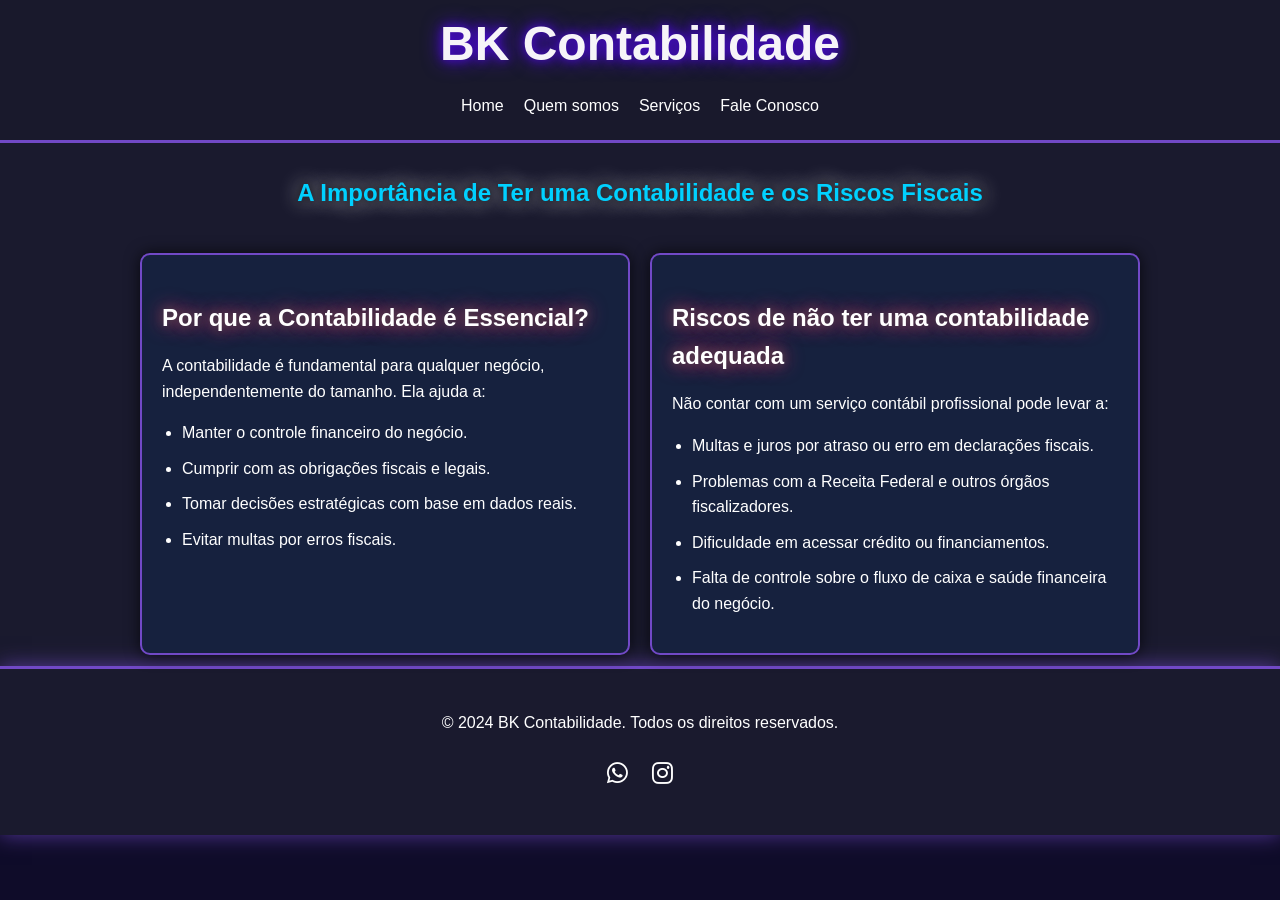
<file: home.html>
<!DOCTYPE html>
<html lang="pt-BR">

<head>
    <meta charset="UTF-8">
    <meta name="viewport" content="width=device-width, initial-scale=1.0">
    <title>BK Contabilidade</title>
    <link rel="stylesheet" href="style.css">
    <link rel="stylesheet" href="https://cdnjs.cloudflare.com/ajax/libs/font-awesome/6.0.0-beta3/css/all.min.css">
    <script src="app.js" defer></script> 
</head>

<body>
    <header>
        <div class="container">
            <h1>BK Contabilidade</h1>
            <nav>
                <ul class="menu">
                    <li><a href="home.html">Home</a></li>
                    <li><a href="quem_somos.html">Quem somos</a></li>
                    <li><a href="servicos.html">Serviços</a></li>
                    <li><a href="servicos.html#mensagem">Fale Conosco</a></li>                   
                </ul>
            </nav>
        </div>
    </header>

    <section id="importancia">
        <div class="container">
            <h2>A Importância de Ter uma Contabilidade e os Riscos Fiscais</h2>
            <div class="importancia-content">
                <div class="importancia-text">
                    <h3>Por que a Contabilidade é Essencial?</h3>
                    <p>A contabilidade é fundamental para qualquer negócio, independentemente do tamanho. Ela ajuda a:</p>
                    <ul>
                        <li>Manter o controle financeiro do negócio.</li>
                        <li>Cumprir com as obrigações fiscais e legais.</li>
                        <li>Tomar decisões estratégicas com base em dados reais.</li>
                        <li>Evitar multas por erros fiscais.</li>
                    </ul>
                </div>
                <div class="importancia-text">
                    <h3>Riscos de não ter uma contabilidade adequada</h3>
                    <p>Não contar com um serviço contábil profissional pode levar a:</p>
                    <ul>
                        <li>Multas e juros por atraso ou erro em declarações fiscais.</li>
                        <li>Problemas com a Receita Federal e outros órgãos fiscalizadores.</li>
                        <li>Dificuldade em acessar crédito ou financiamentos.</li>
                        <li>Falta de controle sobre o fluxo de caixa e saúde financeira do negócio.</li>
                    </ul>
                </div>
            </div>
        </div>
    </section>

    <footer>
        <div class="container">
            <p>© 2024 BK Contabilidade. Todos os direitos reservados.</p>
            <div class="social-links">
                <a href="https://wa.me/55119000000?text=Olá,%20gostaria%20de%20mais%20informações!" target="_blank"><i class="fab fa-whatsapp"></i></a>
                <a href="https://www.instagram.com/assessoria_bk24/" target="_blank"><i class="fab fa-instagram"></i></a>
            </div>
        </div>
    </footer>
</body>

</html>
</file>
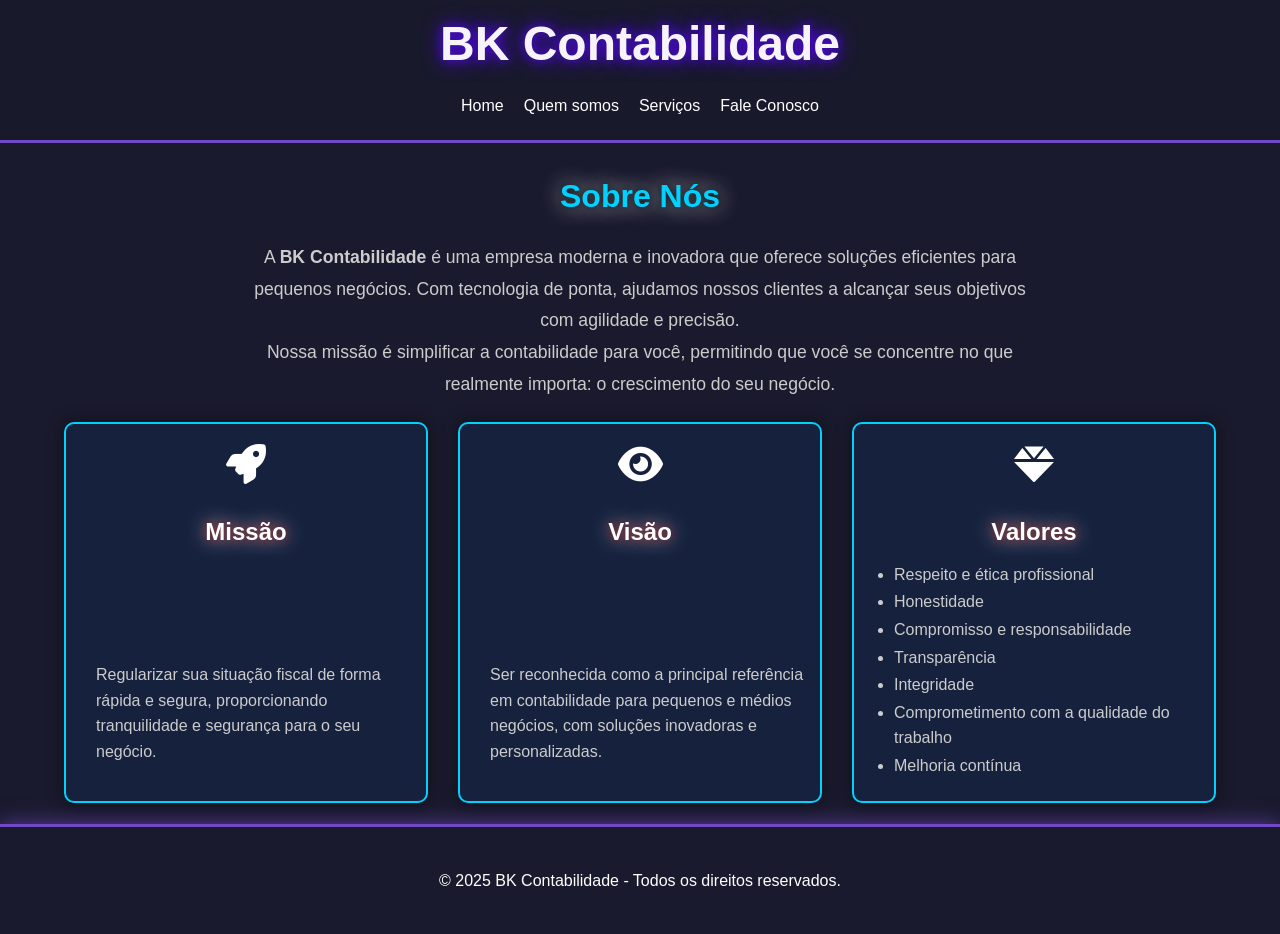
<file: quem_somos.html>
<!DOCTYPE html>
<html lang="pt-BR">

<head>
    <meta charset="UTF-8">
    <meta name="viewport" content="width=device-width, initial-scale=1.0">
    <meta name="description" content="BK Contabilidade - Soluções contábeis para pequenos negócios. Conheça nossa missão, visão e valores.">
    <meta name="author" content="BK Contabilidade">
    <title>BK Contabilidade - Quem Somos</title>
    <link rel="stylesheet" href="style.css">
    <link rel="stylesheet" href="https://cdnjs.cloudflare.com/ajax/libs/font-awesome/6.0.0-beta3/css/all.min.css">
    <script src="app.js" defer></script> 
</head>

<body id="topo">
    <header>
        <div class="container">
            <h1>BK Contabilidade</h1>
             <nav>
                <ul class="menu">
                    <li><a href="home.html">Home</a></li>
                    <li><a href="quem_somos.html">Quem somos</a></li>
                    <li><a href="servicos.html">Serviços</a></li>
                    <li><a href="servicos.html#mensagem">Fale Conosco</a></li>
                </ul>
            </nav>
        </div>
    </header>

    <section id="sobre">
        <div class="container">
            <h2>Sobre Nós</h2>
            <p>A <strong>BK Contabilidade</strong> é uma empresa moderna e inovadora que oferece soluções eficientes para pequenos negócios. Com tecnologia de ponta, ajudamos nossos clientes a alcançar seus objetivos com agilidade e precisão.</p>
            <p>Nossa missão é simplificar a contabilidade para você, permitindo que você se concentre no que realmente importa: o crescimento do seu negócio.</p>
        </div>
    </section>

    <section id="missao">
        <div class="container_missao">
            <div class="missao">
                <i class="fas fa-rocket"></i> 
                <h3>Missão</h3>
                <p>Regularizar sua situação fiscal de forma rápida e segura, proporcionando tranquilidade e segurança para o seu negócio.</p>
            </div>

            <div class="missao">
                <i class="fas fa-eye"></i> 
                <h3>Visão</h3>
                <p>Ser reconhecida como a principal referência em contabilidade para pequenos e médios negócios, com soluções inovadoras e personalizadas.</p>
            </div>

            <div class="missao">
                <i class="fas fa-gem"></i> 
                <h3>Valores</h3>
                <ul>
                    <li>Respeito e ética profissional</li>
                    <li>Honestidade</li>
                    <li>Compromisso e responsabilidade</li>
                    <li>Transparência</li>
                    <li>Integridade</li>
                    <li>Comprometimento com a qualidade do trabalho</li>
                    <li>Melhoria contínua</li>
                </ul>
            </div>
        </div>
    </section>

    <footer>
        <div class="container">
            <p>&copy; 2025 BK Contabilidade - Todos os direitos reservados.</p>
        </div>
    </footer>

</body>

</html>
</file>
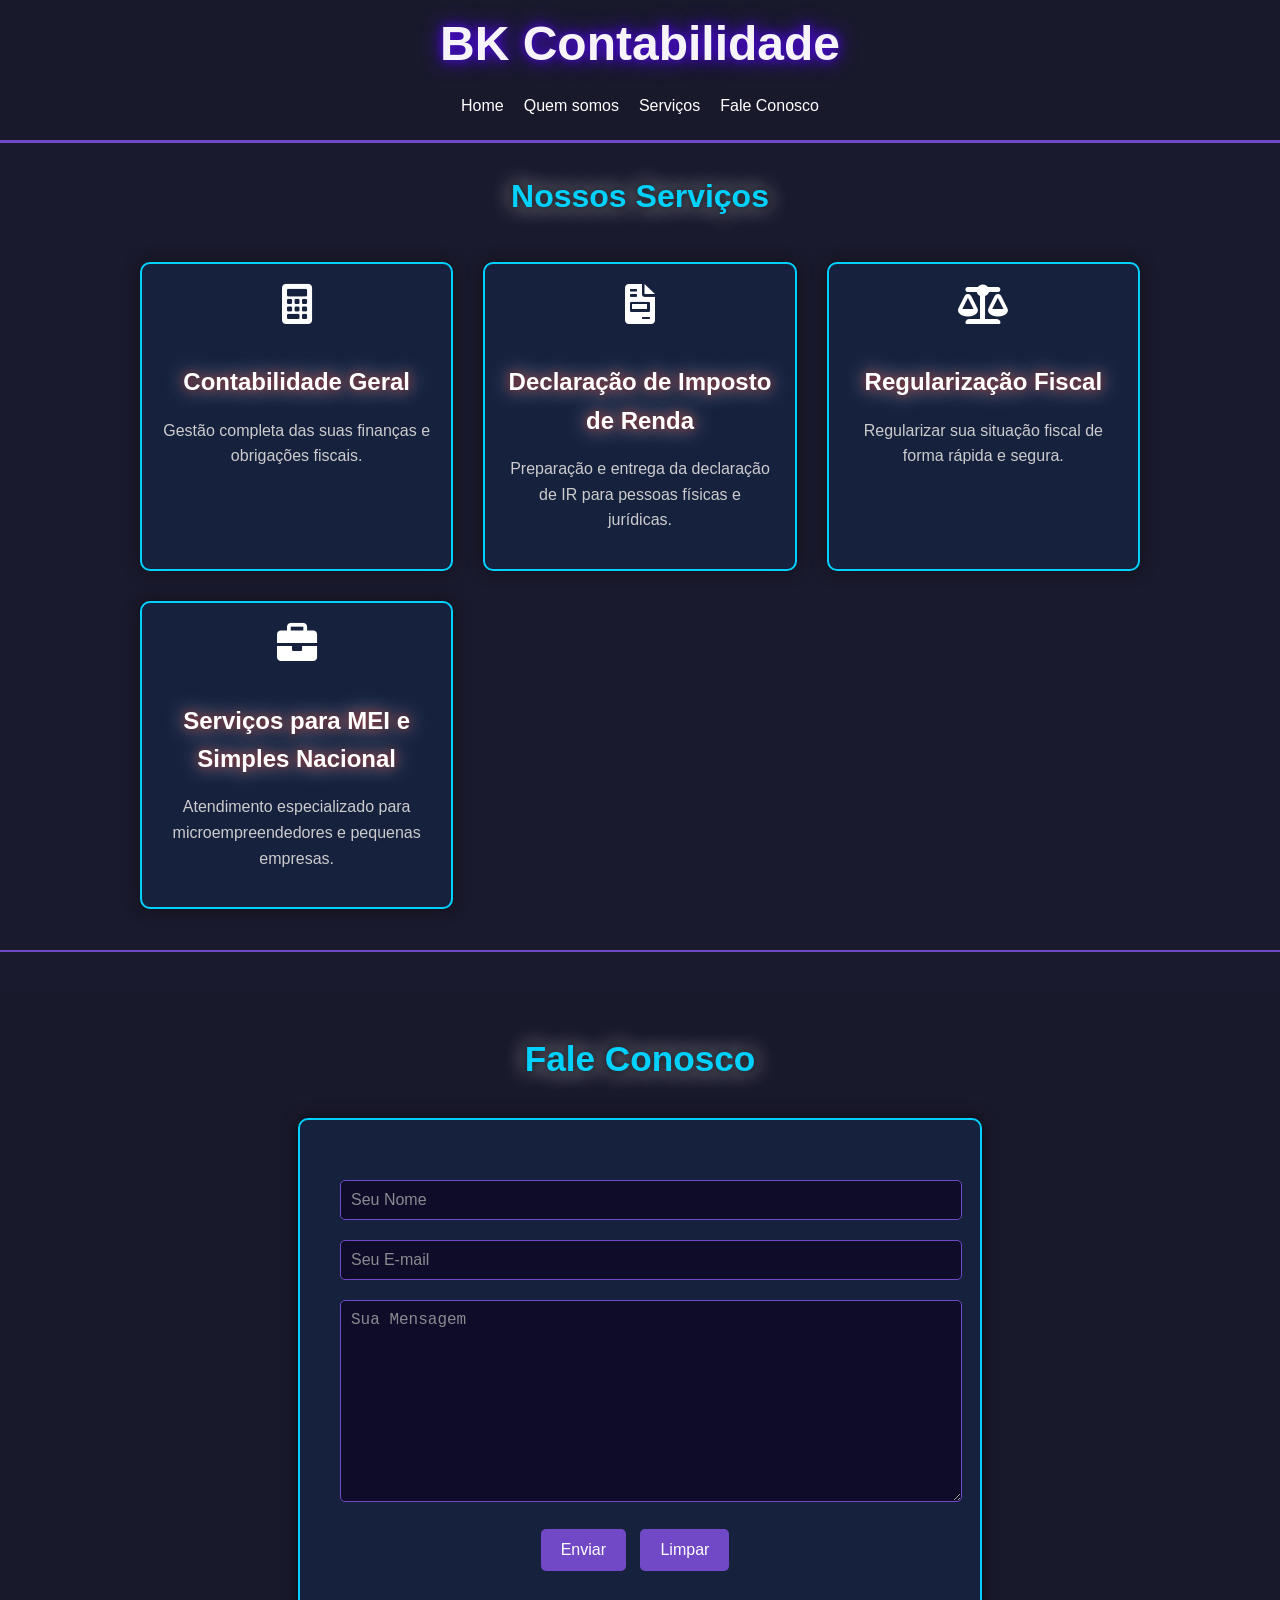
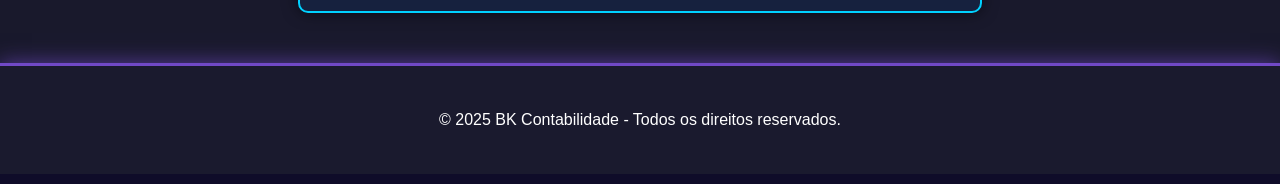
<file: servicos.html>
<!DOCTYPE html>
<html lang="pt-BR">

<head>
    <meta charset="UTF-8">
    <meta name="viewport" content="width=device-width, initial-scale=1.0">
    <title>BK Contabilidade - Serviços</title>
    <link rel="stylesheet" href="style.css">
    <link rel="stylesheet" href="https://cdnjs.cloudflare.com/ajax/libs/font-awesome/6.0.0-beta3/css/all.min.css">
    <script src="app.js" defer></script>

</head>

<body id="topo">
    <header>
        <div class="container">
            <h1>BK Contabilidade</h1>
              <nav>
                <ul class="menu">
                    <li><a href="home.html">Home</a></li>
                    <li><a href="quem_somos.html">Quem somos</a></li>
                    <li><a href="servicos.html">Serviços</a></li>
                    <li><a href="servicos.html#mensagem">Fale Conosco</a></li>
                </ul>
            </nav>
          
        </div>
    </header>

<section id="servicos">
    <div class="container">
        <h2>Nossos Serviços</h2>

        <div class="servicos-grid">

            <div class="servico">
                <i class="fas fa-calculator"></i>
                <h3>Contabilidade Geral</h3>
                <p>Gestão completa das suas finanças e obrigações fiscais.</p>
            </div>

            <div class="servico">
                <i class="fas fa-file-invoice"></i>
                <h3>Declaração de Imposto de Renda</h3>
                <p>Preparação e entrega da declaração de IR para pessoas físicas e jurídicas.</p>
            </div>

            <div class="servico">
                <i class="fas fa-balance-scale"></i>
                <h3>Regularização Fiscal</h3>
                <p>Regularizar sua situação fiscal de forma rápida e segura.</p>
            </div>

            <div class="servico">
                <i class="fas fa-briefcase"></i>
                <h3>Serviços para MEI e Simples Nacional</h3>
                <p>Atendimento especializado para microempreendedores e pequenas empresas.</p>
            </div>            

        </div>
    </div>

 <div class="separador"></div> 

 <div id="mensagem">
        <h1>Fale Conosco</h1>

        <form id="form">
            <input name="name" id="name" type="text" placeholder="Seu Nome" required><br>

            <input name="email" id="email" type="email" placeholder="Seu E-mail" required><br>

            <textarea name="message" id="message" rows="10" placeholder="Sua Mensagem" required></textarea><br>

            <input type="hidden" name="_template" value="table">
            <input type="hidden" name="_captcha" value="false">  
            <input type="hidden" name="_subject" value="Nova mensagem do site Contabilidade BK"> 

            <input type="submit" value="Enviar">
            <input type="reset" value="Limpar">

        </form>
    </div>

    <a href="#topo" id="scrollTopBtn" title="Voltar ao topo">⬆</a>

</body>
<footer>
        <div class="container">
            <p>&copy; 2025 BK Contabilidade - Todos os direitos reservados.</p>
        </div>
    </footer>
</html>
</file>
<file: style.css>
/* Reset de estilos básicos */
body {
  font-family: 'Poppins', sans-serif;
  background-color: #0f0c29; 
  color: #fff;
  margin: 0;
  padding: 0;
  line-height: 1.6;

}

.container {
  width: 90%;
  max-width: 1000px;
  margin: 0 auto;
  padding: 1px;
}

/* Cabeçalho */
header {
  background-color: #19192c;
  color: #fff;
  padding: 5px 0;
  box-shadow: 0 0 20px rgba(106, 88, 146, 0.7);
  border-bottom: 3px solid #7149c6; 
}

header h1 {
  margin: 0;
  font-size: 3rem;
  text-align: center;
  color: #f6f4f8; 
  text-shadow: 0 0 10px #480bca, 0 0 20px #5506ff; 
}

nav ul {
  list-style: none;
  padding: 0;
  display: flex;
  justify-content: center;
  gap: 20px;
  margin-top: 10px;
}

nav ul li a {
  color: #fff;
  text-decoration: none;
  font-size: 1rem;
  transition: all 0.3s ease;
}

nav ul li a:hover {
  color: #da9a9a; 
  text-shadow: 0 0 10px #b81818, 0 0 20px #d11313; 
}

/* Menu Dropdown */
.submenu {
  display: none;
  position: absolute;
  background-color: #19192c;
  box-shadow: 0 0 15px rgba(0, 0, 0, 0.7);
  border-radius: 5px;
  margin-top: 5px;
}

.dropdown.active .submenu {
  display: block;
}

.submenu li {
  padding: 10px;
}

.submenu li a {
  color: #fff;
  text-decoration: none;
  font-size: 1rem;
  display: block;
  transition: all 0.3s ease;
}

.submenu li a:hover {
  color: #da9a9a;
  text-shadow: 0 0 10px #b81818, 0 0 20px #d11313;
}

/* Missão */
#missao {
  background-color: #1a1a2e;
  color: #fff;
  padding: 20px 0; 
}


.container_missao {
  width: 90%; 
  max-width: 1200px; 
  margin: 0 auto; 
  padding: 1px; 

  display: grid; 

  grid-template-columns: repeat(auto-fit, minmax(300px, 1fr));
  gap: 30px; 
}


.missao {
  background-color: #16213e;
  color: #fff;
  padding: 20px; 
  border-radius: 10px;
  text-align: center;
  border: 2px solid #00d1ff;
  box-shadow: 0 0 15px rgba(12, 12, 12, 0.7);
  transition: transform 0.3s ease, box-shadow 0.3s ease;
  display: flex;
  flex-direction: column; 
  align-items: center; 
}

.missao:hover {
  transform: translateY(-10px);
  box-shadow: 0 0 25px rgba(0, 209, 255, 0.9);
}

.missao i {
  font-size: 2.5rem;
  color: #ffffff;
  margin-bottom: 5px; 
}

.missao h3 {
  font-size: 1.5rem;
  margin-bottom: 10px; 
  color: #ffffff;
  text-shadow: 0 0 10px #962020, 0 0 20px #f5f5f5c7;
}

.missao p, .missao ul { 
  font-size: 1rem;
  color: #ccc;
  text-align: left; 
  width: 100%; 
  padding-left: 20px; 
  margin-top: auto; 
}

.missao ul {
  list-style: disc; 
  padding-left: 40px; 
  margin-bottom: 0; 
}

.missao ul li {
  margin-bottom: 2px; 
  text-align: left;
}

#missao > h2 { 
  text-align: center;
  font-size: 2rem;
  margin-bottom: 40px;
  color: #00d1ff;
  text-shadow: 0 0 10px #020202, 0 0 20px #dce2e4;
}

/* Importância */
#importancia {
  background-color: #1a1a2e; 
  padding: 10px;
}

#importancia h2 {
  text-align: center;
  color: #00d1ff; 
  margin-bottom: 40px;
  text-shadow: 0 0 10px #000000, 0 0 20px #fffbfb; 
}

.importancia-content {
  display: grid;
  grid-template-columns: repeat(auto-fit, minmax(300px, 1fr));
  gap: 20px;
}

.importancia-text {
  background-color: #16213e; 
  padding: 20px;
  border-radius: 10px;
  border: 2px solid #7149c6; 
  box-shadow: 0 0 15px rgba(0, 0, 0, 0.7); 
  transition: transform 0.3s ease, box-shadow 0.3s ease;
}

.importancia-text:hover {
  transform: translateY(-10px);
  box-shadow: 0 0 25px rgba(113, 73, 198, 0.9); 
}

.importancia-text h3 {
  color: #ffffff; 
  font-size: 1.5rem;
  margin-bottom: 15px;
  text-shadow: 0 0 10px #524c4c, 0 0 20px #ff2a6d; 
}

.importancia-text ul {
  list-style: disc;
  padding-left: 20px;
}

.importancia-text ul li {
  margin-bottom: 10px;
}

/* Serviços */
#servicos {
  background-color: #1a1a2e; 
  color: #fff;
  padding: 0;
}

#servicos h2 {
  text-align: center;
  font-size: 2rem;
  margin-bottom: 40px;
  color: #00d1ff; 
  text-shadow: 0 0 10px #020202, 0 0 20px #dce2e4; 
}

.servicos-grid {
  display: grid;
  grid-template-columns: repeat(auto-fit, minmax(250px, 1fr));
  gap: 30px;
}

.servico {
  background-color: #16213e; 
  color: #fff;
  padding: 20px;
  border-radius: 10px;
  text-align: center;
  border: 2px solid #00d1ff; 
  box-shadow: 0 0 15px rgba(12, 12, 12, 0.7); 
  transition: transform 0.3s ease, box-shadow 0.3s ease;
}

.servico:hover {
  transform: translateY(-10px);
  box-shadow: 0 0 25px rgba(0, 209, 255, 0.9); 
}

.servico i {
  font-size: 2.5rem;
  color: #ffffff; 
  margin-bottom: 15px;
}

.servico h3 {
  font-size: 1.5rem;
  margin-bottom: 10px;
  color: #ffffff; 
  text-shadow: 0 0 10px #962020, 0 0 20px #f5f5f5c7; 
}

.servico p {
  font-size: 1rem;
  color: #ccc;
}

/* Sobre */
#sobre {
  background-color: #1a1a2e; 
  padding: 0;
}

#sobre h2 {
  text-align: center;
  color: #00d1ff; 
  font-size: 2rem;
  margin-bottom: 20px;
  text-shadow: 0 0 10px #000000, 0 0 20px #dce2e4; 
}

#sobre p {
  text-align: center;
  max-width: 800px;
  margin: 0 auto;
  font-size: 1.1rem;
  line-height: 1.8;
  color: #ccc;
}

/* Rodapé */
footer {
  background-color: #1a1a2e; 
  color: #fff;
  padding: 40px 0;
  text-align: center;
  border-top: 3px solid #7149c6; 
  box-shadow: 0 0 20px rgba(113, 73, 198, 0.7); 
}

footer p {
  margin: 0;
  font-size: 1rem;
}

.social-links {
  margin-top: 20px;
}

.social-links a {
  color: #fff;
  font-size: 1.5rem;
  margin: 0 10px;
  transition: color 0.3s ease;
}

.social-links a:hover {
  color: #ff2a6d; 
  text-shadow: 0 0 10px #ff2a6d, 0 0 20px #ff2a6d; 
}
.separador {
  border-top: 2px solid #7149c6;  
  margin: 40px 0;                 
  width: 100%;
}
    
#mensagem {
margin-top: 10px;
  background-color: #19192c;
  color: #ffffff;
  padding: 10px 1px 50px;
  text-align: center;
  }

#mensagem h1 {
  color: #00d1ff;
  margin-bottom: 30px;
  font-size: 2.2rem;
  text-shadow: 0 0 10px #000, 0 0 20px #dce2e4;
  }

#form {
  max-width: 600px;
  margin: 0 auto;
  background-color: #16213e;
  padding: 40px;
  border-radius: 10px;
  box-shadow: 0 0 15px rgba(0, 0, 0, 0.6);
  border: 2px solid #00d1ff;
  text-align: center;
  }

#form input[type="text"],
#form input[type="email"],
#form textarea {
  width: 100%;
  padding: 10px;
  margin-top: 20px;
  border: none;
  border-radius: 5px;
  background-color: #0f0c29;
  color: #fff;
  font-size: 1rem;
  border: 1px solid #7149c6;
  }

#form input::placeholder,
#form textarea::placeholder {
  color: #aaa;
  font-size: 1rem;
  opacity: 0.8;
  }

#form input[type="submit"],
#form input[type="reset"] {
  background-color: #7149c6;
  color: #fff;
  padding: 12px 20px;
  border: none;
  border-radius: 5px;
  font-size: 1rem;
  margin-top: 20px;
  margin-right: 10px;
  cursor: pointer;
  transition: background-color 0.3s ease, transform 0.2s ease;
  }

#form input[type="submit"]:hover,
#form input[type="reset"]:hover {
  background-color: #8e5de9;
  transform: translateY(-2px);
  }

#scrollTopBtn {
  position: fixed;
  bottom: 30px;
  right: 30px;
  background-color: #7149c6;
  color: white;
  padding: 10px 20px;
  border-radius: 50%;
  text-align: center;
  font-size: 1.5rem;
  text-decoration: none;
  box-shadow: 0 0 10px rgba(0, 0, 0, 0.5);
  display: none;
  z-index: 1000;
  transition: background-color 0.3s ease, transform 0.3s ease;
}

#scrollTopBtn:hover {
  background-color: #8e5de9;
  transform: translateY(-3px);
}
</file>
